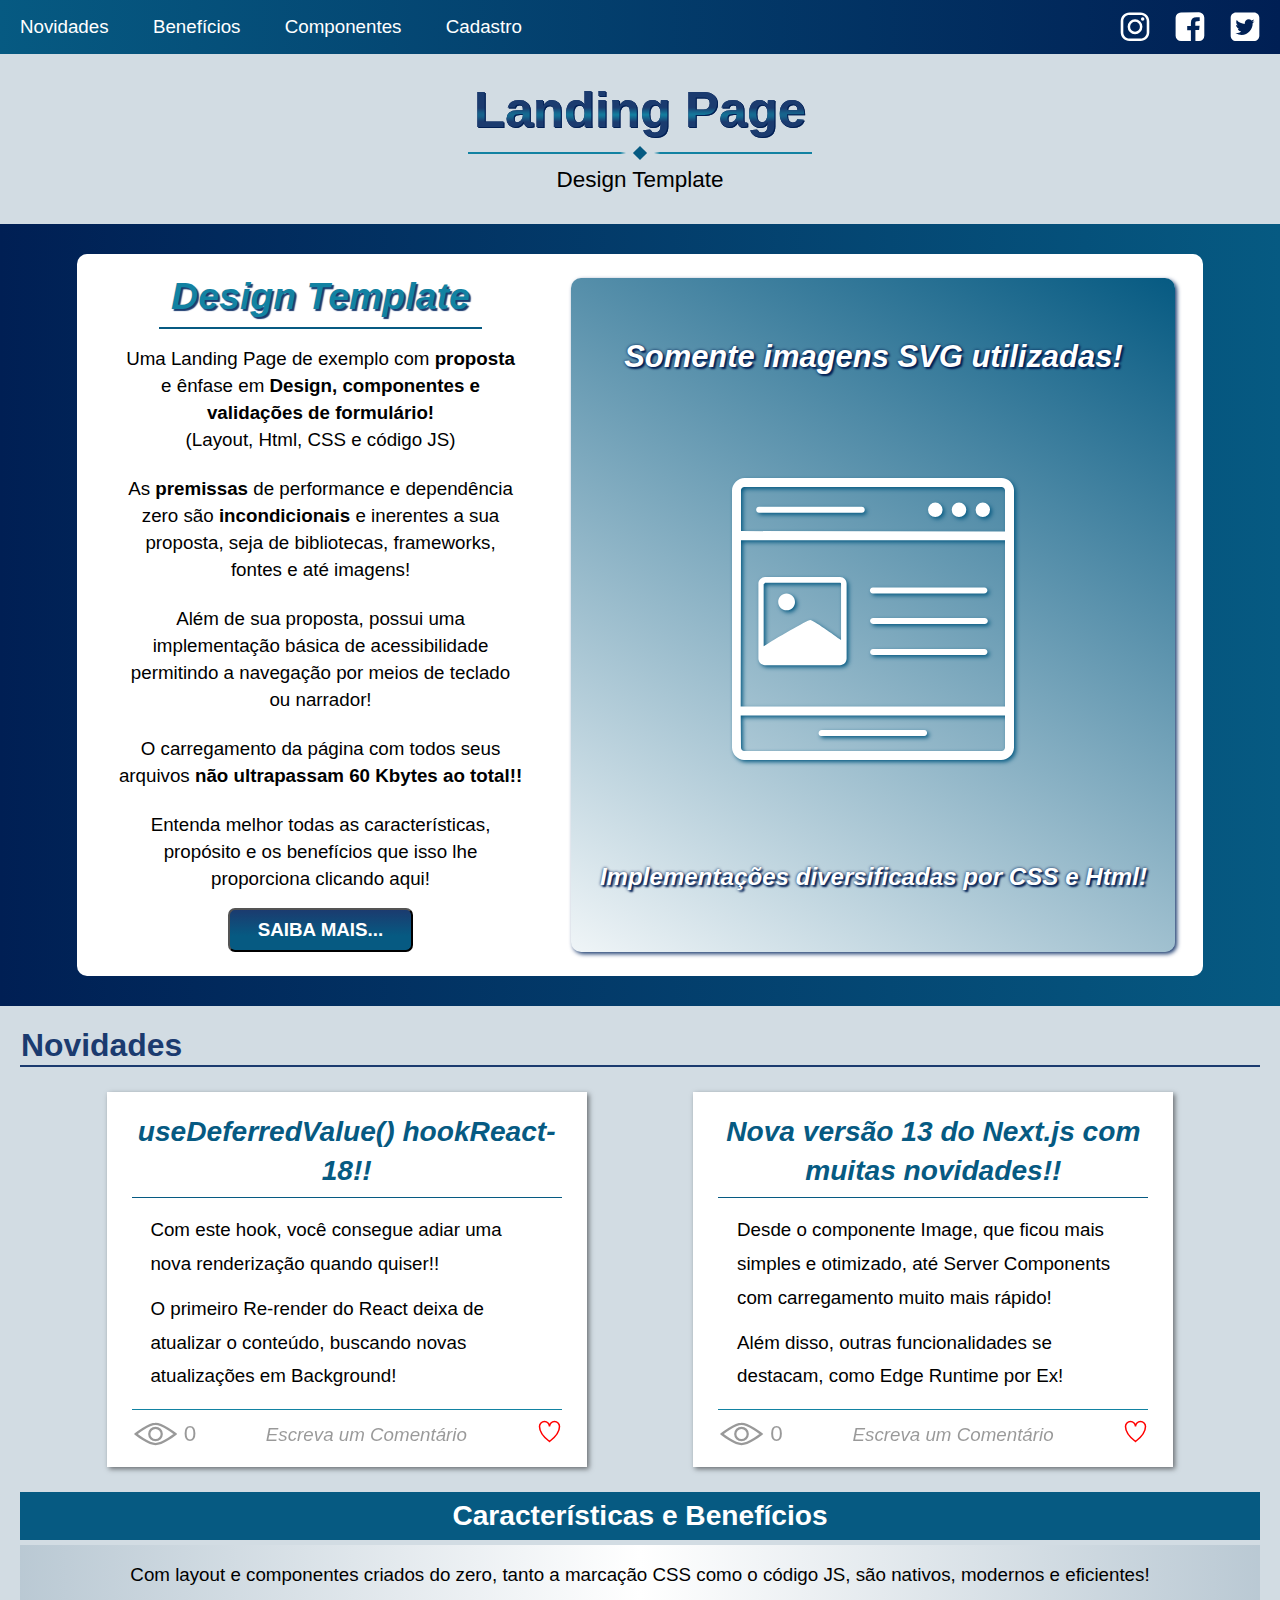
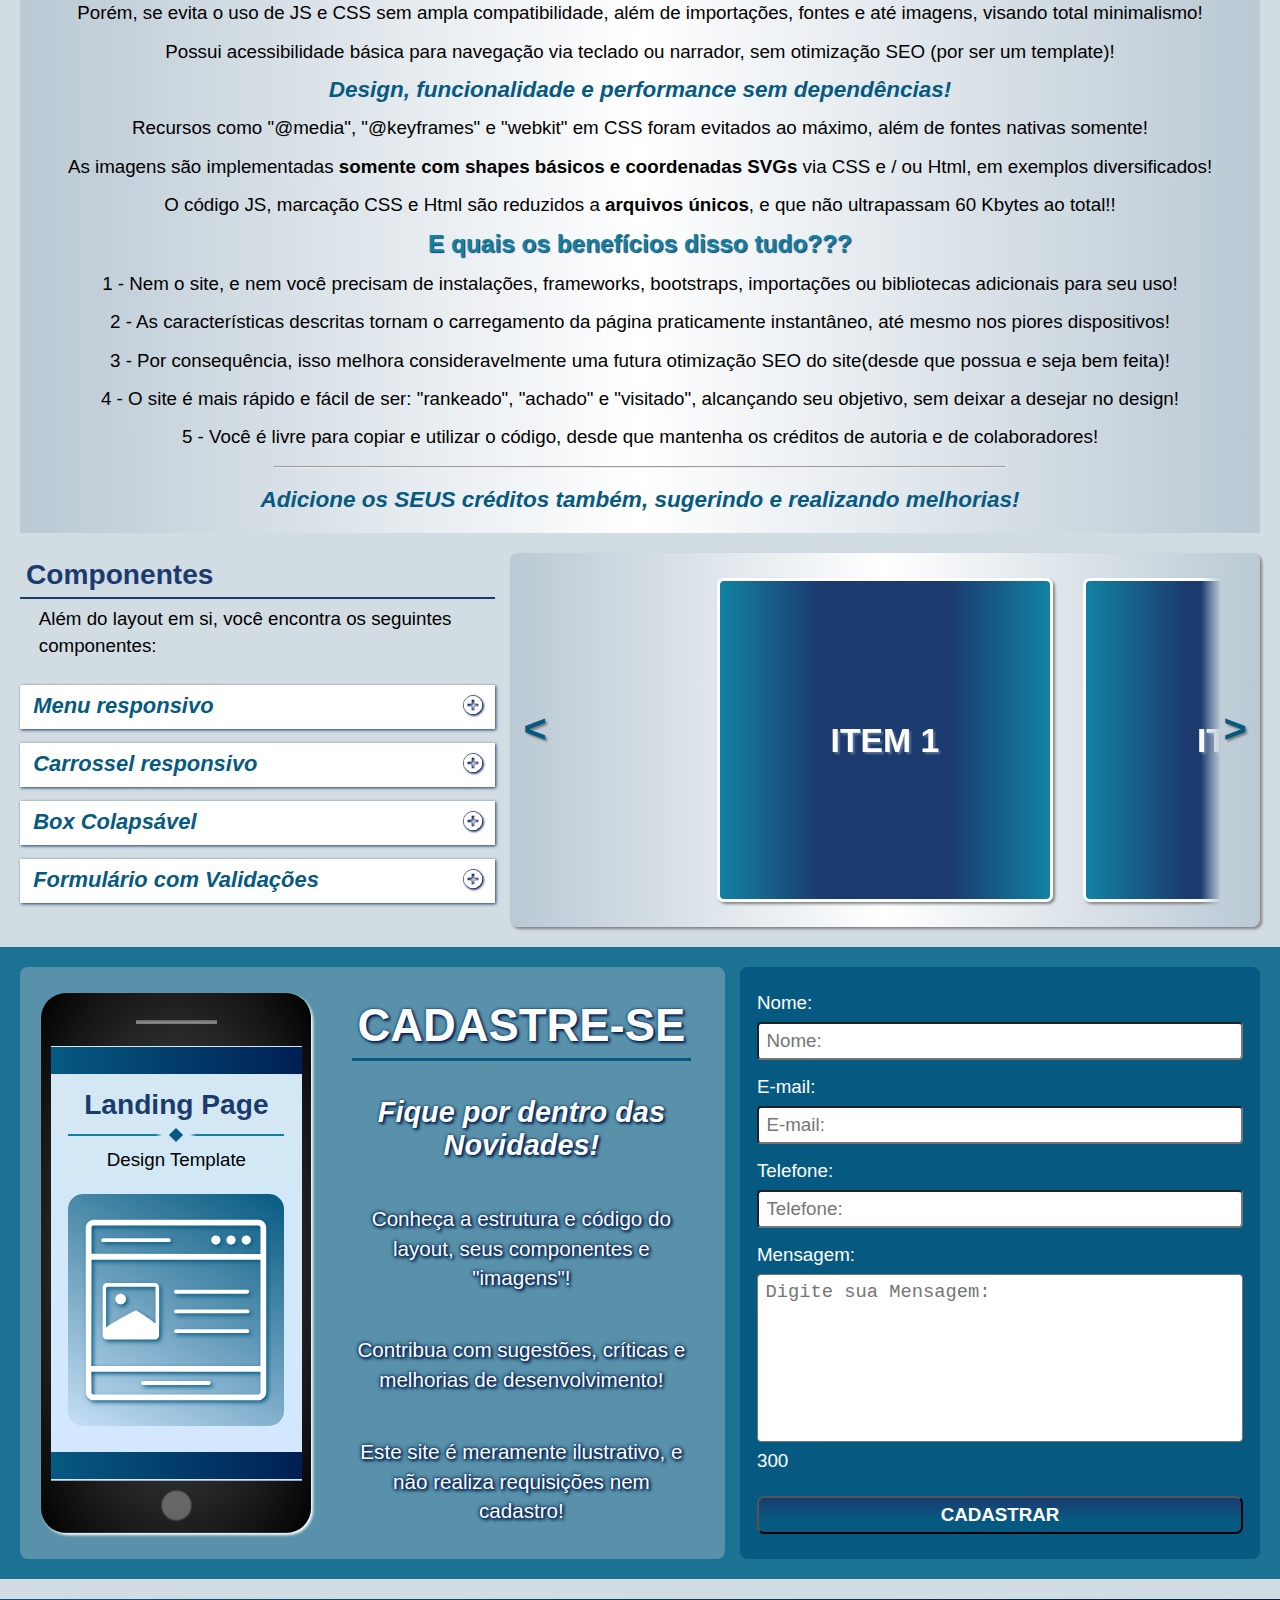
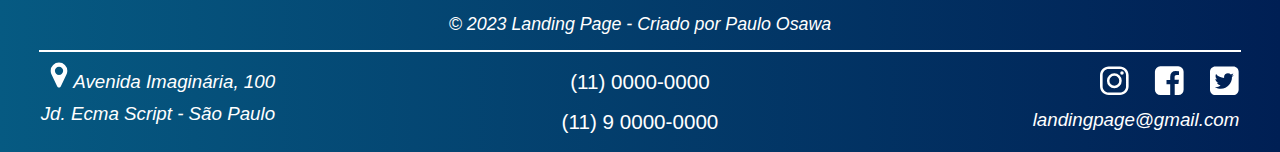
<file: index.html>
<!DOCTYPE html>
<html lang="pt-br">
<head>
  <meta charset="UTF-8">
  <meta http-equiv="X-UA-Compatible" content="IE=edge">
  <meta name="viewport" content="width=device-width, initial-scale=1.0">
  <title>Landing Page Template</title>
  <meta name="description" content="Template de uma Landing Page com validação de formulário!">
  <link rel="shortcut icon" href="./imgs/favicon.ico">
  <link rel="stylesheet" href="./css/tpldesignb.css">
  <meta name="robots" content="noindex, nofollow">
  <meta property="og:type" content="website">
  <meta property="og:title" content="Landing Page Template">
  <meta property="og:description" content="Template de uma Landing Page com validação de formulário!">
  <meta property="og:site_name" content="Landing Page Template">
  <meta property="og:locale" content="pt-br">
  <meta name="author" content="Paulo Osawa">
  <meta name="twitter:text:title" content="Landing Page">
</head>
<body>
  <header>
    <div class="dvheader">
      <nav class="navdesk" role="menubar" aria-label="links internos da página">
        <ul>
          <li><a href="#novidades" aria-label="link para seção da página novidades">Novidades</a></li>
          <li><a href="#beneficios" aria-label="link para seção da página benefícios">Benefícios</a></li>
          <li><a href="#componentes" aria-label="link para seção da página componentes">Componentes</a></li>
          <li><a href="#cadastro" aria-label="link para o formulário de cadastro da página">Cadastro</a></li>
        </ul>
      </nav>

      <div class="dvmidias">
        <nav class="socialinks" role="menubar" aria-label="links para mídias sociais">
          <ul>
            <li><a href="https://instagram.com" title="Instagram" target="_blank" rel="noopener"><div class="svinsta"> </div></a></li>
            <li><a href="https://facebook.com" title="Facebook" target="_blank" rel="noopener"> <div class="svface"> </div> </a></li>
            <li><a href="https://twitter.com" title="Twitter" target="_blank" rel="noopener"> <div class="svtwit"></div> </a></li>
          </ul>
        </nav>
      </div>
    </div>
  </header>
  <nav id="btmenu"><li> </li></nav>
  <nav id="menu">
    <ul>
      <li class="close">x</li>
      <li><a href="header">Início</a></li>
      <li><a href="#novidades">Novidades</a></li>
      <li><a href="#beneficios">Benefícios</a></li>
      <li><a href="#componentes">Componentes</a></li>
      <li><a href="#cadastro">Cadastro</a></li>
    </ul>
  </nav>
  <main>
    <div class="dvtitle">
      <h1>Landing Page</h1>
      <div class="dline"> </div>
      <p>Design Template</p>
    </div>

    <div class="dvmain">
      <div class="dvframe">
        <div class="framea" role="region" aria-label="resumo de conteúdo">
          <h2>Design Template</h2>
          <p>Uma Landing Page de exemplo com <b>proposta</b> e ênfase em <b>Design, componentes e validações de formulário!</b><br /> (Layout, Html, CSS e código JS)</p>
          <p>As <b>premissas</b> de performance e dependência zero são <b>incondicionais</b> e inerentes a sua proposta, seja de bibliotecas, frameworks, fontes e até imagens!</p>
          <p>Além de sua proposta, possui uma implementação básica de acessibilidade permitindo a navegação por meios de teclado ou narrador!</p>
          <p>O carregamento da página com todos seus arquivos <b>não ultrapassam 60 Kbytes ao total!!</b></p>
          <p>Entenda melhor todas as características, propósito e os benefícios que isso lhe proporciona clicando aqui!</p>
          <button class="btncor" name="btgobenefs" aria-label="saiba mais na seção benefícios">SAIBA MAIS...</button>
        </div>

        <div class="frameb">
          <h2>Somente imagens SVG utilizadas!</h2>
          <div class="dvsvgtpl">
            <svg class="svgtpl" viewBox="0 0 100 100" role="img" aria-label="logomarca do site">
              <path class="pthfrm" d="M 7.15,3 C 5,3 3,5 3,7.1 V 92.8 C 3,95 5,97 7,97 h 85.7 C 95,97 97,95 97,92.8 V 7 C 97,4.87 95,3 92.85,3 Z M 6,20.7 V 7 C 6,6.5 6.5,6 7.1,6 h 85.7 C 93.5,6 94,6.5 94,7.15 V 20.83 Z M 5.9,82.14 H 94 V 92.85 C 94,93.5 93.5,94 92.85,94 H 7.1 C 6.5,94 6,93.5 6,92.8 Z M 5.9,79.16 6,23.77 h 88 v 55.4 z"/>
              <path d="m 50,41.5 h 37 c 1.5,0 1.5,-2 0.1,-2 H 50 c -1.4,0 -1.34,2 0,2 z m 0.1,8.2 c -1.5,0 -1.4,2 0.1,2 h 37 c 1.5,0 1.4,-2 0,-2 z M 50,60 c -1.2,0 -1.4,2 0.1,2 h 37 c 1.4,0 1.4,-2 0,-2 z m 17,29 c -11.4,0 -23,0 -34.2,0 -1.3,0.1 -1.2,-2 0.1,-2 11,0 23,0 34.2,0 1.25,0 1.25,2 0,2 z M 89,13.6 a 2.4,2.4 0 0 1 -2.4,2.4 2.4,2.4 0 0 1 -2.4,-2.4 2.4,2.4 0 0 1 2.4,-2.4 2.43,2.4 0 0 1 2.43,2.4 z m -7.9,0 a 2.43,2.4 0 0 1 -2.43,2.4 2.43,2.4 0 0 1 -2.43,-2.4 2.43,2.4 0 0 1 2.43,-2.4 2.43,2.4 0 0 1 2.43,2.4 z m -7.9,0 a 2.43,2.4 0 0 1 -2.43,2.4 2.43,2.4 0 0 1 -2.43,-2.4 2.43,2.4 0 0 1 2.43,-2.4 2.43,2.4 0 0 1 2.43,2.4 z M 12,12.6 H 46.3 c 0.5,0 0.94,0.4 0.94,0.94 v 0.1 c 0,0.5 -0.4,0.94 -0.94,0.94 H 12 c -0.5,0 -0.94,-0.4 -0.94,-0.94 v -0.1 c 0,-0.5 0.4,-0.94 0.94,-0.94 z M 14,36 c -1.1,0 -2.2,1 -2.2,2.2 v 25 c 0,1.2 1,2.2 2.2,2.2 h 25 c 1.27,0 2.2,-1 2.2,-2.2 v -25 C 41.2,37 40.3,36 39,36 Z m 0,1.9 h 25 c 0.1,0 0.35,0.1 0.35,0.3 V 57 c -2.2,-1.6 -9.6,-6.9 -10.3,-6.7 -0.8,0 -12,6.4 -15.5,8.8 V 38.5 c 0,-0.17 0.24,-0.3 0.34,-0.3 z m 10,6.4 c 0,1.5 -1.2,2.8 -2.8,2.8 -1.5,0 -2.8,-1.2 -2.8,-2.8 0,-1.5 1.2,-2.8 2.8,-2.8 1.5,0 2.8,1.2 2.8,2.8 z"/>
            </svg>
          </div>
          <h3>Implementações diversificadas por CSS e Html!</h3>
        </div>

      </div>
    </div>

    <section id="novidades" role="region" aria-label="seção novidades">
      <h2>Novidades</h2>
      <div class="dvnews">

        <article class="news" role="article">
          <h2>useDeferredValue() hookReact-18!!</h2>
          <div class="dtxt">
            <p>Com este hook, você consegue adiar uma nova renderização quando quiser!!</p>
            <p>O primeiro Re-render do React deixa de atualizar o conteúdo, buscando novas atualizações em Background!</p>
          </div>
          <div class="newslikes">
            <div></div>
            <div class="eye"><div></div><p>0</p></div>
            <p>Escreva um Comentário</p>
            <div class="dsvg">
              <button class="btheart" tabindex="0">
                <svg class="svheart" role="img" aria-label="curtir comentário" viewBox="0 0 100 100">
                  <path d="M 10,30 A 20,20 0,0,1 50,30 A 20,20 0,0,1 90,30 Q 90,60 50,90 Q 10,60 10,30 z"/>
                </svg>
              </button>
            </div>
          </div>
        </article>

        <article class="news" role="article">
          <h2>Nova versão 13 do Next.js com muitas novidades!!</h2>
          <div class="dtxt">
            <p>Desde o componente Image, que ficou mais simples e otimizado, até Server Components com carregamento muito mais rápido!</p>
            <p>Além disso, outras funcionalidades se destacam, como Edge Runtime por Ex!</p>
          </div>
          <div class="newslikes">
            <div class="eye"><div></div><p>0</p></div>
            <p>Escreva um Comentário</p>
            <div class="dsvg">
              <button class="btheart" tabindex="0">
                <svg class="svheart" role="img" aria-label="curtir comentário" viewBox="0 0 100 100">
                  <path d="M 10,30 A 20,20 0,0,1 50,30 A 20,20 0,0,1 90,30 Q 90,60 50,90 Q 10,60 10,30 z"/>
                </svg>
              </button>
            </div>
          </div>
        </article>

      </div>
    </section>

    <section id="beneficios" role="region" aria-label="seção beneficios">
      <h2>Características e Benefícios</h2>
      <div class="dvtxt">
        <p>Com layout e componentes criados do zero, tanto a marcação CSS como o código JS, são nativos, modernos e eficientes!</p>
        <p>Porém, se evita o uso de JS e CSS sem ampla compatibilidade, além de importações, fontes e até imagens, visando total minimalismo!</p>
        <p>Possui acessibilidade básica para navegação via teclado ou narrador, sem otimização SEO (por ser um template)!</p>
        <h4>Design, funcionalidade e performance sem dependências!</h4>
        <p>Recursos como "@media", "@keyframes" e "webkit" em CSS foram evitados ao máximo, além de fontes nativas somente!</p>
        <p>As imagens são implementadas <b>somente com shapes básicos e coordenadas SVGs</b> via CSS e / ou Html, em exemplos diversificados!</p>
        <p>O código JS, marcação CSS e Html são reduzidos a <b>arquivos únicos</b>, e que não ultrapassam 60 Kbytes ao total!!</p>
        <h3>E quais os benefícios disso tudo???</h3>
        <p>1 - Nem o site, e nem você precisam de instalações, frameworks, bootstraps, importações ou bibliotecas adicionais para seu uso!</p>
        <p>2 - As características descritas tornam o carregamento da página praticamente instantâneo, até mesmo nos piores dispositivos!</p>
        <p>3 - Por consequência, isso melhora consideravelmente uma futura otimização SEO do site(desde que possua e seja bem feita)!</p>
        <p>4 - O site é mais rápido e fácil de ser: "rankeado", "achado" e "visitado", alcançando seu objetivo, sem deixar a desejar no design!</p>
        <p>5 - Você é livre para copiar e utilizar o código, desde que mantenha os créditos de autoria e de colaboradores!</p>
        <hr />
        <p>Adicione os SEUS créditos também, sugerindo e realizando melhorias!</p>
      </div>
    </section>

    <section id="componentes" role="region" aria-label="seção componentes">
      <div class="dvcomps">
        <h2>Componentes</h2>
        <p>Além do layout em si, você encontra os seguintes componentes:</p>

        <div class="dvcpcolapse" role="list" aria-label="lista de componentes">

          <div class="boxsectn" role="article" aria-label="Menu responsivo" tabindex="0">
            <div class="more" aria-label="iconMore"></div>
              <h3>Menu responsivo</h3>
              <p>
                No Topo da página para dispositivos Desktops!<br/>
                Ou Fixo no Topo da Tela para dispositivos móveis!
              </p>
          </div>

          <div class="boxsectn" role="article" aria-label="Carrossel responsivo" tabindex="0">
            <div class="more" aria-label="iconMore"></div>
            <h3>Carrossel responsivo</h3>
            <p>
              Funcional e independente de seus componentes!<br />
              De fácil integração a Frameworks como React!
            </p>
          </div>

          <div class="boxsectn" role="article" aria-label="Box Colapsável" tabindex="0">
            <div class="more" aria-label="iconMore"> </div>
            <h3>Box Colapsável</h3>
            <p>
              Este exato componente, agradável e útil a todos!<br/>
              Ao design, interessados ou não, e motores de busca!
            </p>
          </div>

          <div class="boxsectn" role="article" aria-label="Formulário com Validações" tabindex="0">
            <div class="more" aria-label="iconMore"></div>
            <h3>Formulário com Validações</h3>
            <p>
              Validações Html e JS para os inputs mais utilizados!<br/>
              Em adicional, a validação de textarea por JS!<br/>
              Este site é um template, sem execução ou envio de dados!
            </p>
          </div>

        </div>
      </div>

      <div class="carrossel">
        <!-- ============================================= CARROSSEL =============== -->
        <div class='btns' role="navigation" aria-label="carrossel slider">
          <div class='dvcarsel'>
            <div class='cont active' role="article" aria-label="item 1 do carrossel" tabindex="0">
              <div class='itemcarsel'>ITEM 1</div>
            </div>
            <div class='cont' role="article" aria-label="item 2 do carrossel" tabindex="0">
              <div class='itemcarsel'>ITEM 2</div>
            </div>
            <div class='cont' role="article" aria-label="item 3 do carrossel" tabindex="0">
              <div class='itemcarsel'>ITEM 3</div>
            </div>
            <div class='cont' role="article" aria-label="item 4 do carrossel" tabindex="0">
              <div class='itemcarsel'>ITEM 4</div>
            </div>
          </div>
          <a class='btnl' aria-label="botão para item anterior do carrossel" tabindex="0">&#60;</a>
          <a class='btnr' aria-label="botão para próximo item do carrossel" tabindex="0">&#62;</a>
        </div>
      </div>
    </section>

    <div id="cadastro" role="region" aria-label="seção sobre cadastro">

      <div class="dvcad">
        <div class="cadimg" role="img" aria-label="Desenho vetorial de um celular">
          <h2 role="presentation">Landing Page</h2>
          <div class="dline"> </div>
          <p role="presentation">Design Template</p>
         <div class="dvlogo">
          <svg class="svgtpl" viewBox="0 0 100 100" role="img" aria-label="logo svg">
            <path class="pthfrm" d="M 7.15,3 C 5,3 3,5 3,7.1 V 92.8 C 3,95 5,97 7,97 h 85.7 C 95,97 97,95 97,92.8 V 7 C 97,4.87 95,3 92.85,3 Z M 6,20.7 V 7 C 6,6.5 6.5,6 7.1,6 h 85.7 C 93.5,6 94,6.5 94,7.15 V 20.83 Z M 5.9,82.14 H 94 V 92.85 C 94,93.5 93.5,94 92.85,94 H 7.1 C 6.5,94 6,93.5 6,92.8 Z M 5.9,79.16 6,23.77 h 88 v 55.4 z"/>
            <path d="m 50,41.5 h 37 c 1.5,0 1.5,-2 0.1,-2 H 50 c -1.4,0 -1.34,2 0,2 z m 0.1,8.2 c -1.5,0 -1.4,2 0.1,2 h 37 c 1.5,0 1.4,-2 0,-2 z M 50,60 c -1.2,0 -1.4,2 0.1,2 h 37 c 1.4,0 1.4,-2 0,-2 z m 17,29 c -11.4,0 -23,0 -34.2,0 -1.3,0.1 -1.2,-2 0.1,-2 11,0 23,0 34.2,0 1.25,0 1.25,2 0,2 z M 89,13.6 a 2.4,2.4 0 0 1 -2.4,2.4 2.4,2.4 0 0 1 -2.4,-2.4 2.4,2.4 0 0 1 2.4,-2.4 2.43,2.4 0 0 1 2.43,2.4 z m -7.9,0 a 2.43,2.4 0 0 1 -2.43,2.4 2.43,2.4 0 0 1 -2.43,-2.4 2.43,2.4 0 0 1 2.43,-2.4 2.43,2.4 0 0 1 2.43,2.4 z m -7.9,0 a 2.43,2.4 0 0 1 -2.43,2.4 2.43,2.4 0 0 1 -2.43,-2.4 2.43,2.4 0 0 1 2.43,-2.4 2.43,2.4 0 0 1 2.43,2.4 z M 12,12.6 H 46.3 c 0.5,0 0.94,0.4 0.94,0.94 v 0.1 c 0,0.5 -0.4,0.94 -0.94,0.94 H 12 c -0.5,0 -0.94,-0.4 -0.94,-0.94 v -0.1 c 0,-0.5 0.4,-0.94 0.94,-0.94 z M 14,36 c -1.1,0 -2.2,1 -2.2,2.2 v 25 c 0,1.2 1,2.2 2.2,2.2 h 25 c 1.27,0 2.2,-1 2.2,-2.2 v -25 C 41.2,37 40.3,36 39,36 Z m 0,1.9 h 25 c 0.1,0 0.35,0.1 0.35,0.3 V 57 c -2.2,-1.6 -9.6,-6.9 -10.3,-6.7 -0.8,0 -12,6.4 -15.5,8.8 V 38.5 c 0,-0.17 0.24,-0.3 0.34,-0.3 z m 10,6.4 c 0,1.5 -1.2,2.8 -2.8,2.8 -1.5,0 -2.8,-1.2 -2.8,-2.8 0,-1.5 1.2,-2.8 2.8,-2.8 1.5,0 2.8,1.2 2.8,2.8 z"/>
          </svg>
         </div>
        </div>

        <div class="cadtxt">
          <h2>CADASTRE-SE</h2>
          <h3>Fique por dentro das Novidades!</h3>
          <p>Conheça a estrutura e código do layout, seus componentes e "imagens"!</p>
          <p>Contribua com sugestões, críticas e melhorias de desenvolvimento!</p>
          <p>Este site é meramente ilustrativo, e não realiza requisições nem cadastro!</p>
        </div>
      </div>

      <form class="forms" name="frmcadastro" role="form" aria-label="formulário de cadastro">
        <h2 class="msgfrm" role="presentation"></h2>

        <label for="ipt_name">Nome:</label>
        <input type="text" id="ipt_name" placeholder="Nome:" maxlength="40" pattern="[a-zA-ZãáéêíóõúÁÃÉÊÍÓÕÚçÇ]{4,12}([ ][a-zA-ZãáéêíóõúÁÃÉÊÍÓÕÚçÇ]{4,12}){1,3}[ ]?" required />

        <label for="inpt_mail">E-mail:</label>
        <input type="email" id="inpt_mail" placeholder="E-mail:" maxlength="50" pattern="^[a-z]{2,15}([_\-\.]?[a-z0-9]{1,10}){0,3}[@][a-z]{3,20}([\.][a-z]{2,3}){1,2}$" required />

        <label for="inpt_tel">Telefone:</label>
        <input type="text" id="inpt_tel" placeholder="Telefone:" maxlength="16" pattern="([1-9]{2}|[(][1-9]{2}[)])[ ]?[9]?[ ]?([1-9][0-9]{3}[ \-]?[0-9]{4})$" required />

        <label for="txtamsg">Mensagem:</label>
        <textarea id="txtamsg" placeholder="Digite sua Mensagem:" rows="7" maxlength="300"></textarea>
        <span> <span class="txtcount">300</span><span class="msgerr"></span> </span>

        <input type="submit" role="button" class="btncor" value="CADASTRAR" />
      </form>

    </div>
  </main>

  <footer>
    <p class="pright">&copy;<span role="doc-credits" aria-label="criador do site"> 2023 Landing Page - Criado por Paulo Osawa</span></p>
    <div class="dvfooter">

      <div class="dvlinks">
        <div class="dvmidias" role="menubar" aria-label="links para mídias sociais">
          <nav class="socialinks">
            <ul>
              <li><a href="https://instagram.com" title="Instagram" target="_blank" rel="noopener"><div class="svinsta"> </div></a></li>
              <li><a href="https://facebook.com" title="Facebook" target="_blank" rel="noopener"> <div class="svface"> </div> </a></li>
              <li><a href="https://twitter.com" title="Twitter" target="_blank" rel="noopener"> <div class="svtwit"></div> </a></li>
            </ul>
          </nav>
        </div>
        <p>landingpage@gmail.com</p>
      </div>

      <div class="dvphones" role="region" aria-label="telefones">
        <p>(11)  <a href="tel:00000000" title="Telefone Comercial" aria-label="para Telefone Comercial">  0000-0000</a></p>
        <p>(11) <a href="https://api.whatsapp.com/send?phone=5511900000000" title="Whatsapp" aria-label="para Whatsapp" target="_blank" rel="noopener">9 0000-0000</a></p>
      </div>

      <div class="dvadress" role="region" aria-label="endereço">
        <address><div class="iend" role="presentation"></div><a role="presentation"> Avenida Imaginária, 100 <br /> Jd. Ecma Script - São Paulo</a></address>
      </div>

    </div>
  </footer>
  <script>
    window.onload = () => {
      const scr = document.createElement("script");
      scr.src = "./js/tpldesign.js";
      document.body.appendChild(scr);
    };
  </script>
</body>
</html>
</file>
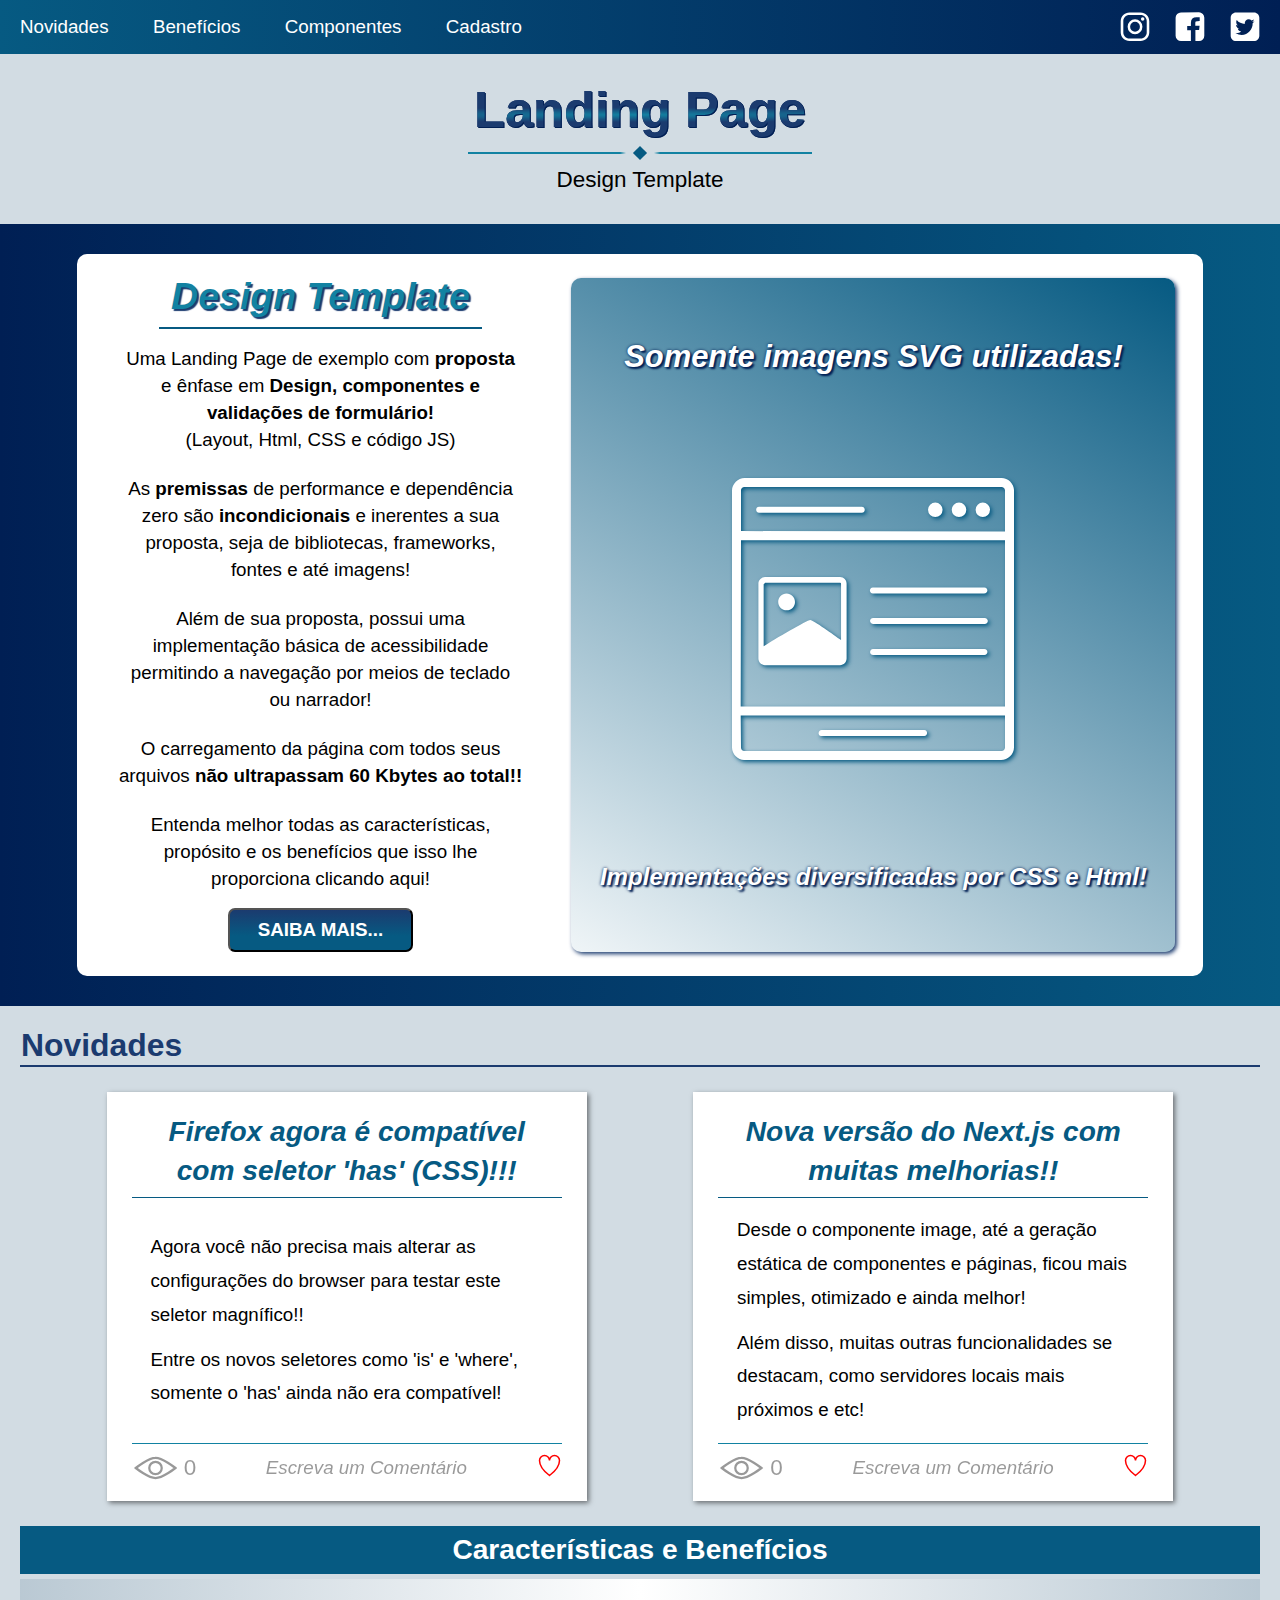
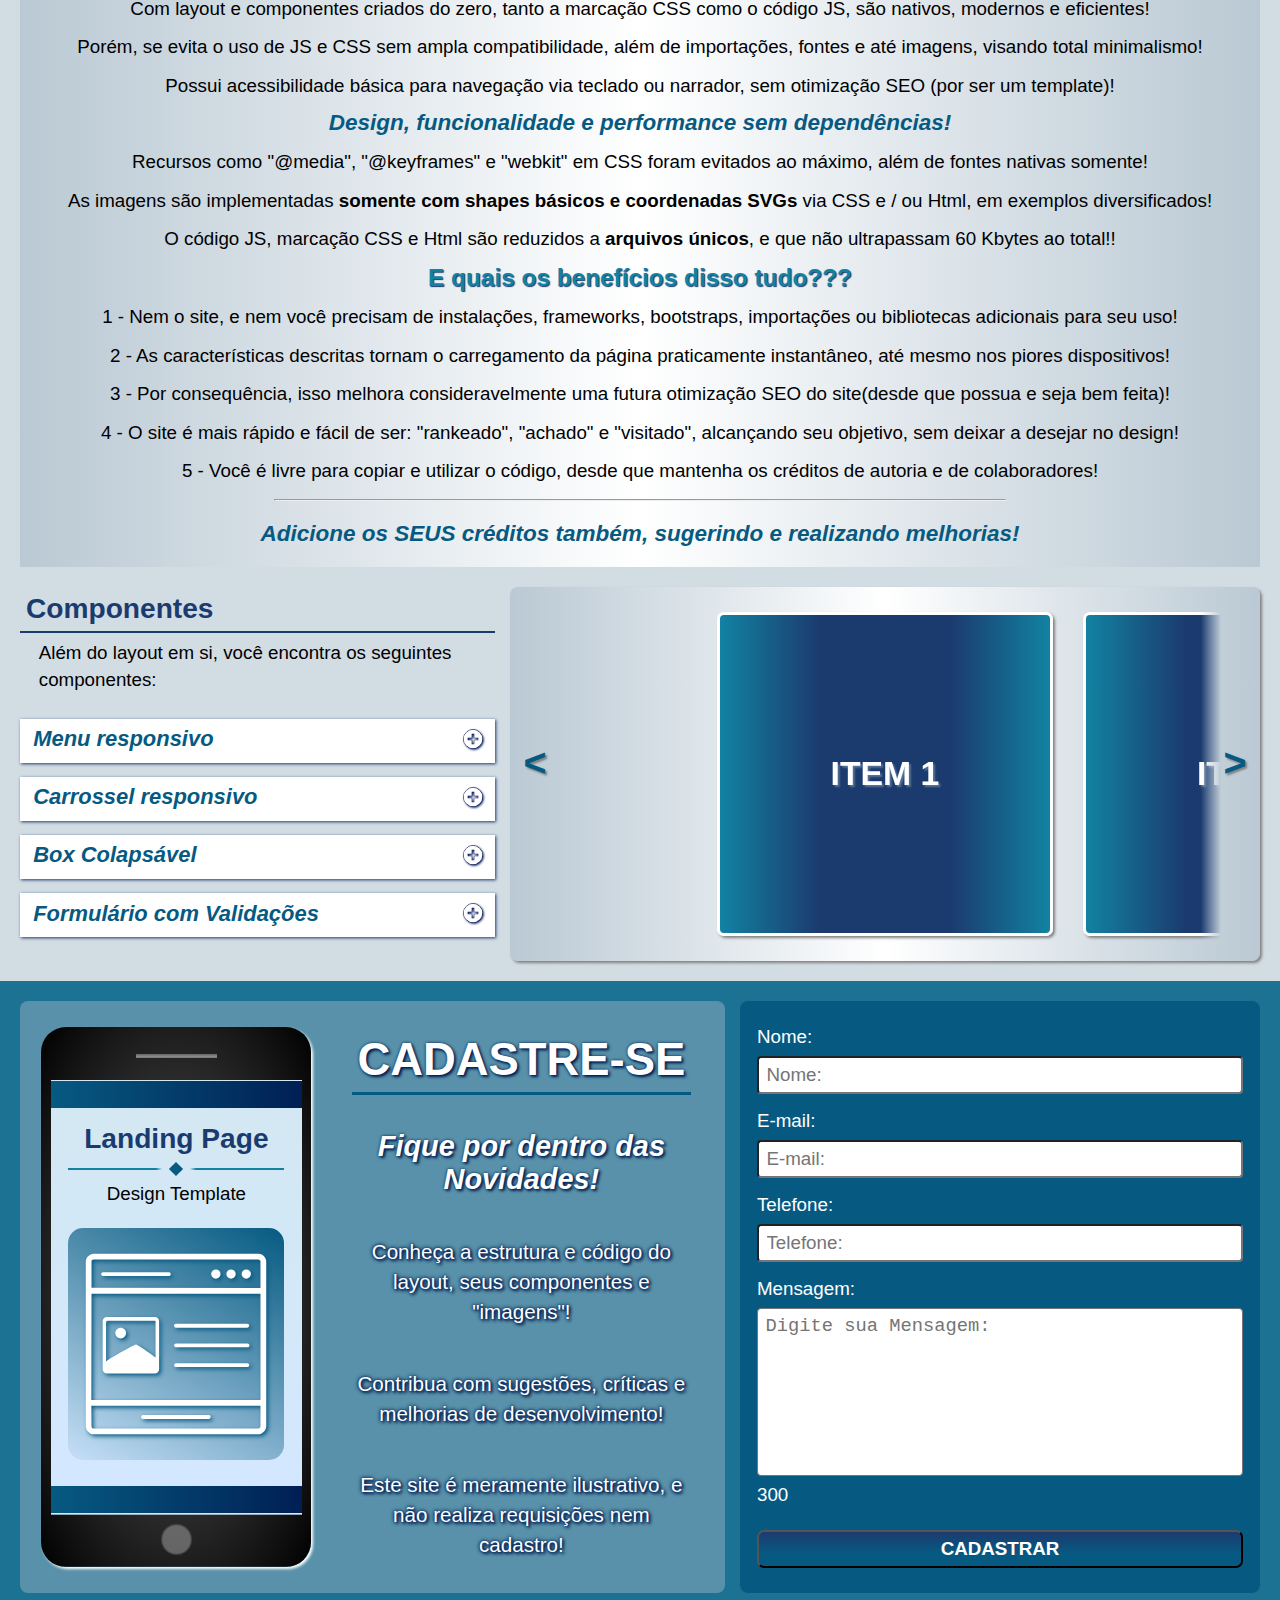
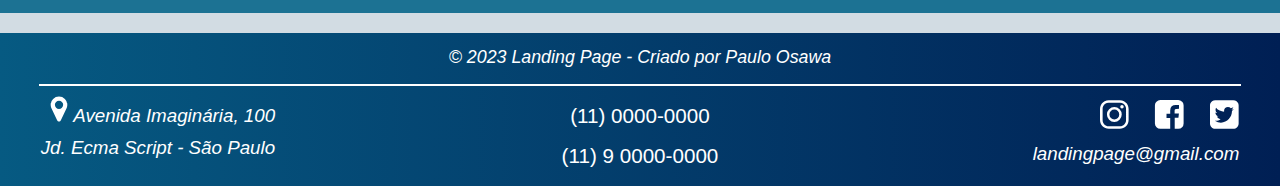
<file: tpldesign.html>
<!DOCTYPE html>
<html lang="pt-br">
<head>
  <meta charset="UTF-8">
  <meta http-equiv="X-UA-Compatible" content="IE=edge">
  <meta name="viewport" content="width=device-width, initial-scale=1.0">
  <title>Landing Page Template</title>
  <meta name="description" content="Template de uma Landing Page com validação de formulário!">
  <link rel="shortcut icon" href="./imgs/favicon.ico">
  <link rel="stylesheet" href="./css/tpldesignb.css">
  <meta name="robots" content="noindex, nofollow">
  <meta property="og:type" content="website">
  <meta property="og:title" content="Landing Page Template">
  <meta property="og:description" content="Template de uma Landing Page com validação de formulário!">
  <meta property="og:site_name" content="Landing Page Template">
  <meta property="og:locale" content="pt-br">
  <meta name="author" content="Paulo Osawa">
  <meta name="twitter:text:title" content="Landing Page">
</head>
<body>
  <header>
    <div class="dvheader">
      <nav class="navdesk" role="menubar" aria-label="links internos da página">
        <ul>
          <li><a href="#novidades" aria-label="link para seção da página novidades">Novidades</a></li>
          <li><a href="#beneficios" aria-label="link para seção da página benefícios">Benefícios</a></li>
          <li><a href="#componentes" aria-label="link para seção da página componentes">Componentes</a></li>
          <li><a href="#cadastro" aria-label="link para o formulário de cadastro da página">Cadastro</a></li>
        </ul>
      </nav>

      <div class="dvmidias">
        <nav class="socialinks" role="menubar" aria-label="links para mídias sociais">
          <ul>
            <li><a href="https://instagram.com" title="Instagram" target="_blank" rel="noopener"><div class="svinsta"> </div></a></li>
            <li><a href="https://facebook.com" title="Facebook" target="_blank" rel="noopener"> <div class="svface"> </div> </a></li>
            <li><a href="https://twitter.com" title="Twitter" target="_blank" rel="noopener"> <div class="svtwit"></div> </a></li>
          </ul>
        </nav>
      </div>
    </div>
  </header>
  <nav id="btmenu"><li> </li></nav>
  <nav id="menu">
    <ul>
      <li class="close">x</li>
      <li><a href="header">Início</a></li>
      <li><a href="#novidades">Novidades</a></li>
      <li><a href="#beneficios">Benefícios</a></li>
      <li><a href="#componentes">Componentes</a></li>
      <li><a href="#cadastro">Cadastro</a></li>
    </ul>
  </nav>
  <main>
    <div class="dvtitle">
      <h1>Landing Page</h1>
      <div class="dline"> </div>
      <p>Design Template</p>
    </div>

    <div class="dvmain">
      <div class="dvframe">
        <div class="framea" role="region" aria-label="resumo de conteúdo">
          <h2>Design Template</h2>
          <p>Uma Landing Page de exemplo com <b>proposta</b> e ênfase em <b>Design, componentes e validações de formulário!</b><br /> (Layout, Html, CSS e código JS)</p>
          <p>As <b>premissas</b> de performance e dependência zero são <b>incondicionais</b> e inerentes a sua proposta, seja de bibliotecas, frameworks, fontes e até imagens!</p>
          <p>Além de sua proposta, possui uma implementação básica de acessibilidade permitindo a navegação por meios de teclado ou narrador!</p>
          <p>O carregamento da página com todos seus arquivos <b>não ultrapassam 60 Kbytes ao total!!</b></p>
          <p>Entenda melhor todas as características, propósito e os benefícios que isso lhe proporciona clicando aqui!</p>
          <button class="btncor" name="btgobenefs" aria-label="saiba mais na seção benefícios">SAIBA MAIS...</button>
        </div>

        <div class="frameb">
          <h2>Somente imagens SVG utilizadas!</h2>
          <div class="dvsvgtpl">
            <svg class="svgtpl" viewBox="0 0 100 100" role="img" aria-label="logomarca do site">
              <path class="pthfrm" d="M 7.15,3 C 5,3 3,5 3,7.1 V 92.8 C 3,95 5,97 7,97 h 85.7 C 95,97 97,95 97,92.8 V 7 C 97,4.87 95,3 92.85,3 Z M 6,20.7 V 7 C 6,6.5 6.5,6 7.1,6 h 85.7 C 93.5,6 94,6.5 94,7.15 V 20.83 Z M 5.9,82.14 H 94 V 92.85 C 94,93.5 93.5,94 92.85,94 H 7.1 C 6.5,94 6,93.5 6,92.8 Z M 5.9,79.16 6,23.77 h 88 v 55.4 z"/>
              <path d="m 50,41.5 h 37 c 1.5,0 1.5,-2 0.1,-2 H 50 c -1.4,0 -1.34,2 0,2 z m 0.1,8.2 c -1.5,0 -1.4,2 0.1,2 h 37 c 1.5,0 1.4,-2 0,-2 z M 50,60 c -1.2,0 -1.4,2 0.1,2 h 37 c 1.4,0 1.4,-2 0,-2 z m 17,29 c -11.4,0 -23,0 -34.2,0 -1.3,0.1 -1.2,-2 0.1,-2 11,0 23,0 34.2,0 1.25,0 1.25,2 0,2 z M 89,13.6 a 2.4,2.4 0 0 1 -2.4,2.4 2.4,2.4 0 0 1 -2.4,-2.4 2.4,2.4 0 0 1 2.4,-2.4 2.43,2.4 0 0 1 2.43,2.4 z m -7.9,0 a 2.43,2.4 0 0 1 -2.43,2.4 2.43,2.4 0 0 1 -2.43,-2.4 2.43,2.4 0 0 1 2.43,-2.4 2.43,2.4 0 0 1 2.43,2.4 z m -7.9,0 a 2.43,2.4 0 0 1 -2.43,2.4 2.43,2.4 0 0 1 -2.43,-2.4 2.43,2.4 0 0 1 2.43,-2.4 2.43,2.4 0 0 1 2.43,2.4 z M 12,12.6 H 46.3 c 0.5,0 0.94,0.4 0.94,0.94 v 0.1 c 0,0.5 -0.4,0.94 -0.94,0.94 H 12 c -0.5,0 -0.94,-0.4 -0.94,-0.94 v -0.1 c 0,-0.5 0.4,-0.94 0.94,-0.94 z M 14,36 c -1.1,0 -2.2,1 -2.2,2.2 v 25 c 0,1.2 1,2.2 2.2,2.2 h 25 c 1.27,0 2.2,-1 2.2,-2.2 v -25 C 41.2,37 40.3,36 39,36 Z m 0,1.9 h 25 c 0.1,0 0.35,0.1 0.35,0.3 V 57 c -2.2,-1.6 -9.6,-6.9 -10.3,-6.7 -0.8,0 -12,6.4 -15.5,8.8 V 38.5 c 0,-0.17 0.24,-0.3 0.34,-0.3 z m 10,6.4 c 0,1.5 -1.2,2.8 -2.8,2.8 -1.5,0 -2.8,-1.2 -2.8,-2.8 0,-1.5 1.2,-2.8 2.8,-2.8 1.5,0 2.8,1.2 2.8,2.8 z"/>
            </svg>
          </div>
          <h3>Implementações diversificadas por CSS e Html!</h3>
        </div>

      </div>
    </div>

    <section id="novidades" role="region" aria-label="seção novidades">
      <h2>Novidades</h2>
      <div class="dvnews">

        <article class="news" role="article">
          <h2>Firefox agora é compatível com seletor 'has' (CSS)!!!</h2>
          <div class="dtxt">
            <p>Agora você não precisa mais alterar as configurações do browser para testar este seletor magnífico!!</p>
            <p>Entre os novos seletores como 'is' e 'where', somente o 'has' ainda não era compatível!</p>
          </div>
          <div class="newslikes">
            <div></div>
            <div class="eye"><div></div><p>0</p></div>
            <p>Escreva um Comentário</p>
            <div class="dsvg">
              <button class="btheart" tabindex="0">
                <svg class="svheart" role="img" aria-label="curtir comentário" viewBox="0 0 100 100">
                  <path d="M 10,30 A 20,20 0,0,1 50,30 A 20,20 0,0,1 90,30 Q 90,60 50,90 Q 10,60 10,30 z"/>
                </svg>
              </button>
            </div>
          </div>
        </article>

        <article class="news" role="article">
          <h2>Nova versão do Next.js com muitas melhorias!!</h2>
          <div class="dtxt">
            <p>Desde o componente image, até a geração estática de componentes e páginas, ficou mais simples, otimizado e ainda melhor!</p>
            <p>Além disso, muitas outras funcionalidades se destacam, como servidores locais mais próximos e etc!</p>
          </div>
          <div class="newslikes">
            <div class="eye"><div></div><p>0</p></div>
            <p>Escreva um Comentário</p>
            <div class="dsvg">
              <button class="btheart" tabindex="0">
                <svg class="svheart" role="img" aria-label="curtir comentário" viewBox="0 0 100 100">
                  <path d="M 10,30 A 20,20 0,0,1 50,30 A 20,20 0,0,1 90,30 Q 90,60 50,90 Q 10,60 10,30 z"/>
                </svg>
              </button>
            </div>
          </div>
        </article>

      </div>
    </section>

    <section id="beneficios" role="region" aria-label="seção beneficios">
      <h2>Características e Benefícios</h2>
      <div class="dvtxt">
        <p>Com layout e componentes criados do zero, tanto a marcação CSS como o código JS, são nativos, modernos e eficientes!</p>
        <p>Porém, se evita o uso de JS e CSS sem ampla compatibilidade, além de importações, fontes e até imagens, visando total minimalismo!</p>
        <p>Possui acessibilidade básica para navegação via teclado ou narrador, sem otimização SEO (por ser um template)!</p>
        <h4>Design, funcionalidade e performance sem dependências!</h4>
        <p>Recursos como "@media", "@keyframes" e "webkit" em CSS foram evitados ao máximo, além de fontes nativas somente!</p>
        <p>As imagens são implementadas <b>somente com shapes básicos e coordenadas SVGs</b> via CSS e / ou Html, em exemplos diversificados!</p>
        <p>O código JS, marcação CSS e Html são reduzidos a <b>arquivos únicos</b>, e que não ultrapassam 60 Kbytes ao total!!</p>
        <h3>E quais os benefícios disso tudo???</h3>
        <p>1 - Nem o site, e nem você precisam de instalações, frameworks, bootstraps, importações ou bibliotecas adicionais para seu uso!</p>
        <p>2 - As características descritas tornam o carregamento da página praticamente instantâneo, até mesmo nos piores dispositivos!</p>
        <p>3 - Por consequência, isso melhora consideravelmente uma futura otimização SEO do site(desde que possua e seja bem feita)!</p>
        <p>4 - O site é mais rápido e fácil de ser: "rankeado", "achado" e "visitado", alcançando seu objetivo, sem deixar a desejar no design!</p>
        <p>5 - Você é livre para copiar e utilizar o código, desde que mantenha os créditos de autoria e de colaboradores!</p>
        <hr />
        <p>Adicione os SEUS créditos também, sugerindo e realizando melhorias!</p>
      </div>
    </section>

    <section id="componentes" role="region" aria-label="seção componentes">
      <div class="dvcomps">
        <h2>Componentes</h2>
        <p>Além do layout em si, você encontra os seguintes componentes:</p>

        <div class="dvcpcolapse" role="list" aria-label="lista de componentes">

          <div class="boxsectn" role="article" aria-label="Menu responsivo" tabindex="0">
            <div class="more" aria-label="iconMore"></div>
              <h3>Menu responsivo</h3>
              <p>
                No Topo da página para dispositivos Desktops!<br/>
                Ou Fixo no Topo da Tela para dispositivos móveis!
              </p>
          </div>

          <div class="boxsectn" role="article" aria-label="Carrossel responsivo" tabindex="0">
            <div class="more" aria-label="iconMore"></div>
            <h3>Carrossel responsivo</h3>
            <p>
              Funcional e independente de seus componentes!<br />
              De fácil integração a Frameworks como React!
            </p>
          </div>

          <div class="boxsectn" role="article" aria-label="Box Colapsável" tabindex="0">
            <div class="more" aria-label="iconMore"> </div>
            <h3>Box Colapsável</h3>
            <p>
              Este exato componente, agradável e útil a todos!<br/>
              Ao design, interessados ou não, e motores de busca!
            </p>
          </div>

          <div class="boxsectn" role="article" aria-label="Formulário com Validações" tabindex="0">
            <div class="more" aria-label="iconMore"></div>
            <h3>Formulário com Validações</h3>
            <p>
              Validações Html e JS para os inputs mais utilizados!<br/>
              Em adicional, a validação de textarea por JS!<br/>
              Este site é um template, sem execução ou envio de dados!
            </p>
          </div>

        </div>
      </div>

      <div class="carrossel">
        <!-- ============================================= CARROSSEL =============== -->
        <div class='btns' role="navigation" aria-label="carrossel slider">
          <div class='dvcarsel'>
            <div class='cont active' role="article" aria-label="item 1 do carrossel" tabindex="0">
              <div class='itemcarsel'>ITEM 1</div>
            </div>
            <div class='cont' role="article" aria-label="item 2 do carrossel" tabindex="0">
              <div class='itemcarsel'>ITEM 2</div>
            </div>
            <div class='cont' role="article" aria-label="item 3 do carrossel" tabindex="0">
              <div class='itemcarsel'>ITEM 3</div>
            </div>
            <div class='cont' role="article" aria-label="item 4 do carrossel" tabindex="0">
              <div class='itemcarsel'>ITEM 4</div>
            </div>
          </div>
          <a class='btnl' aria-label="botão para item anterior do carrossel" tabindex="0">&#60;</a>
          <a class='btnr' aria-label="botão para próximo item do carrossel" tabindex="0">&#62;</a>
        </div>
      </div>
    </section>

    <div id="cadastro" role="region" aria-label="seção sobre cadastro">

      <div class="dvcad">
        <div class="cadimg" role="img" aria-label="Desenho vetorial de um celular">
          <h2 role="presentation">Landing Page</h2>
          <div class="dline"> </div>
          <p role="presentation">Design Template</p>
         <div class="dvlogo">
          <svg class="svgtpl" viewBox="0 0 100 100" role="img" aria-label="logo svg">
            <path class="pthfrm" d="M 7.15,3 C 5,3 3,5 3,7.1 V 92.8 C 3,95 5,97 7,97 h 85.7 C 95,97 97,95 97,92.8 V 7 C 97,4.87 95,3 92.85,3 Z M 6,20.7 V 7 C 6,6.5 6.5,6 7.1,6 h 85.7 C 93.5,6 94,6.5 94,7.15 V 20.83 Z M 5.9,82.14 H 94 V 92.85 C 94,93.5 93.5,94 92.85,94 H 7.1 C 6.5,94 6,93.5 6,92.8 Z M 5.9,79.16 6,23.77 h 88 v 55.4 z"/>
            <path d="m 50,41.5 h 37 c 1.5,0 1.5,-2 0.1,-2 H 50 c -1.4,0 -1.34,2 0,2 z m 0.1,8.2 c -1.5,0 -1.4,2 0.1,2 h 37 c 1.5,0 1.4,-2 0,-2 z M 50,60 c -1.2,0 -1.4,2 0.1,2 h 37 c 1.4,0 1.4,-2 0,-2 z m 17,29 c -11.4,0 -23,0 -34.2,0 -1.3,0.1 -1.2,-2 0.1,-2 11,0 23,0 34.2,0 1.25,0 1.25,2 0,2 z M 89,13.6 a 2.4,2.4 0 0 1 -2.4,2.4 2.4,2.4 0 0 1 -2.4,-2.4 2.4,2.4 0 0 1 2.4,-2.4 2.43,2.4 0 0 1 2.43,2.4 z m -7.9,0 a 2.43,2.4 0 0 1 -2.43,2.4 2.43,2.4 0 0 1 -2.43,-2.4 2.43,2.4 0 0 1 2.43,-2.4 2.43,2.4 0 0 1 2.43,2.4 z m -7.9,0 a 2.43,2.4 0 0 1 -2.43,2.4 2.43,2.4 0 0 1 -2.43,-2.4 2.43,2.4 0 0 1 2.43,-2.4 2.43,2.4 0 0 1 2.43,2.4 z M 12,12.6 H 46.3 c 0.5,0 0.94,0.4 0.94,0.94 v 0.1 c 0,0.5 -0.4,0.94 -0.94,0.94 H 12 c -0.5,0 -0.94,-0.4 -0.94,-0.94 v -0.1 c 0,-0.5 0.4,-0.94 0.94,-0.94 z M 14,36 c -1.1,0 -2.2,1 -2.2,2.2 v 25 c 0,1.2 1,2.2 2.2,2.2 h 25 c 1.27,0 2.2,-1 2.2,-2.2 v -25 C 41.2,37 40.3,36 39,36 Z m 0,1.9 h 25 c 0.1,0 0.35,0.1 0.35,0.3 V 57 c -2.2,-1.6 -9.6,-6.9 -10.3,-6.7 -0.8,0 -12,6.4 -15.5,8.8 V 38.5 c 0,-0.17 0.24,-0.3 0.34,-0.3 z m 10,6.4 c 0,1.5 -1.2,2.8 -2.8,2.8 -1.5,0 -2.8,-1.2 -2.8,-2.8 0,-1.5 1.2,-2.8 2.8,-2.8 1.5,0 2.8,1.2 2.8,2.8 z"/>
          </svg>
         </div>
        </div>

        <div class="cadtxt">
          <h2>CADASTRE-SE</h2>
          <h3>Fique por dentro das Novidades!</h3>
          <p>Conheça a estrutura e código do layout, seus componentes e "imagens"!</p>
          <p>Contribua com sugestões, críticas e melhorias de desenvolvimento!</p>
          <p>Este site é meramente ilustrativo, e não realiza requisições nem cadastro!</p>
        </div>
      </div>

      <form class="forms" name="frmcadastro" role="form" aria-label="formulário de cadastro">
        <h2 class="msgfrm" role="presentation"></h2>

        <label for="ipt_name">Nome:</label>
        <input type="text" id="ipt_name" placeholder="Nome:" maxlength="40" pattern="[a-zA-ZãáéêíóõúÁÃÉÊÍÓÕÚçÇ]{4,12}([ ][a-zA-ZãáéêíóõúÁÃÉÊÍÓÕÚçÇ]{4,12}){1,3}[ ]?" required />

        <label for="inpt_mail">E-mail:</label>
        <input type="email" id="inpt_mail" placeholder="E-mail:" maxlength="50" pattern="^[a-z]{2,15}([_\-\.]?[a-z0-9]{1,10}){0,3}[@][a-z]{3,20}([\.][a-z]{2,3}){1,2}$" required />

        <label for="inpt_tel">Telefone:</label>
        <input type="text" id="inpt_tel" placeholder="Telefone:" maxlength="16" pattern="([1-9]{2}|[(][1-9]{2}[)])[ ]?[9]?[ ]?([1-9][0-9]{3}[ \-]?[0-9]{4})$" required />

        <label for="txtamsg">Mensagem:</label>
        <textarea id="txtamsg" placeholder="Digite sua Mensagem:" rows="7" maxlength="300"></textarea>
        <span> <span class="txtcount">300</span><span class="msgerr"></span> </span>

        <input type="submit" role="button" class="btncor" value="CADASTRAR" />
      </form>

    </div>
  </main>

  <footer>
    <p class="pright">&copy;<span role="doc-credits" aria-label="criador do site"> 2023 Landing Page - Criado por Paulo Osawa</span></p>
    <div class="dvfooter">

      <div class="dvlinks">
        <div class="dvmidias" role="menubar" aria-label="links para mídias sociais">
          <nav class="socialinks">
            <ul>
              <li><a href="https://instagram.com" title="Instagram" target="_blank" rel="noopener"><div class="svinsta"> </div></a></li>
              <li><a href="https://facebook.com" title="Facebook" target="_blank" rel="noopener"> <div class="svface"> </div> </a></li>
              <li><a href="https://twitter.com" title="Twitter" target="_blank" rel="noopener"> <div class="svtwit"></div> </a></li>
            </ul>
          </nav>
        </div>
        <p>landingpage@gmail.com</p>
      </div>

      <div class="dvphones" role="region" aria-label="telefones">
        <p>(11)  <a href="tel:00000000" title="Telefone Comercial" aria-label="para Telefone Comercial">  0000-0000</a></p>
        <p>(11) <a href="https://api.whatsapp.com/send?phone=5511900000000" title="Whatsapp" aria-label="para Whatsapp" target="_blank" rel="noopener">9 0000-0000</a></p>
      </div>

      <div class="dvadress" role="region" aria-label="endereço">
        <address><div class="iend" role="presentation"></div><a role="presentation"> Avenida Imaginária, 100 <br /> Jd. Ecma Script - São Paulo</a></address>
      </div>

    </div>
  </footer>
  <script>
    window.onload = () => {
      const scr = document.createElement("script");
      scr.src = "./js/tpldesign.js";
      document.body.appendChild(scr);
    };
  </script>
</body>
</html>
</file>
<file: css/tpldesignb.css>
@charset "utf-8";
/* CSS Document */
/**
  * Documento CSS criado por Paulo Osawa
  * Estilo Destinado à página Landing Page - Template Design
  * Colaboradores:
*/
/*#region ========================================== BEGIN ==== */
html, body {
  padding:0; margin:0; text-align: center; font-size: 1rem; scroll-behavior: smooth;
  font-family: -apple-system, BlinkMacSystemFont, Segoe UI, Roboto, Oxygen,
  Ubuntu, Cantarell, Fira Sans, Droid Sans, Helvetica Neue, sans-serif;
}
body { font-size: clamp(16px, calc(.75rem + .45vw + 1px), 20px); min-width: 360px; }
html{box-sizing:border-box}*,*:before,*:after{box-sizing:inherit}
article,aside,details,figcaption,figure,footer,header,main,menu,nav,section{display:block}
a {color: inherit; text-decoration:none;} a:active, a:hover{cursor: pointer; outline-width:0}
ul{ padding:0; margin:0} ul, li {text-decoration:none; list-style:none}
button,[type=button],[type=reset],[type=submit]{cursor: pointer}
img{border-style:none; max-width:100%; height:auto; vertical-align:middle}
[hidden] {display: none}

:root {
  --cor: #001f54ff;  --cora: #1b3b6fff; --corb: #065a82ff;
  --corc: #1282a2ff; --cord: #9eb3c277;
  --dgrda: linear-gradient(to right, var(--corb), var(--cor));
  --dgrdb: linear-gradient(to right, var(--cord), white, var(--cord));
  --dgrdc: linear-gradient(30deg, #065b8210, var(--corb));
  --pthface: path("m 24,0.6 q 2,0 3.8,1.6 1.5,1.6 1.5,3.77 V 24 q 0,2.2 -1.5,3.7 -1.5,1.6 -3.8,1.6 H 20.4 V 18.3 h 3.7 l 0.5,-4.3 h -4.3 v -2.7 q 0,-1 0.4,-1.6 0.4,-0.3 1.7,-0.3 l 2.3,-0.1 v -3.8 q -1,-0.1 -3.3,-0.1 -2.5,0 -4,1.4 -1.5,1.4 -1.5,4.2 v 3.2 h -3.7 v 4.3 h 3.7 V 29.3 H 6 Q 3.8,29.3 2.2,27.7 0.6,26 0.6,24 V 6 q 0,-2.2 1.57,-3.77 1.6,-1.6 3.8,-1.6 z");
  --pthtwit: path("M 5.98 0.68 C 3.044 0.68 0.68 3.044 0.68 5.98 L 0.68 24.03 C 0.68 26.97 3.044 29.33 5.98 29.33 L 24.03 29.33 C 26.97 29.33 29.33 26.97 29.33 24.03 L 29.33 5.98 C 29.33 3.044 26.97 0.68 24.03 0.68 L 5.98 0.68 z M 18.64 7.56 L 18.65 7.56 C 19.78 7.563 20.74 7.97 21.54 8.79 C 22.34 8.59 23.17 8.28 24.04 7.87 C 23.71 8.78 23.11 9.5 22.24 10 C 23.04 9.9 23.8 9.71 24.54 9.4 C 24 10.12 23.37 10.79 22.64 11.4 C 23 18.9 14.68 26.82 5.447 21.31 L 6.447 21.31 C 8.247 21.31 9.857 20.76 11.25 19.66 C 10.45 19.66 9.72 19.4 9.05 18.89 C 8.382 18.37 7.92 17.71 7.65 16.91 C 8.04 17.05 8.61 17.07 9.25 16.91 C 7.85 16.57 6.02 15.08 6.05 12.94 C 6.71 13.24 7.34 13.44 7.95 13.54 C 6.819 12.73 6.25 11.6 6.25 10.17 C 6.25 9.45 6.41 8.78 6.75 8.17 C 7.75 9.34 8.9 10.38 10.36 11.1 C 11.76 11.8 13.26 12.2 14.85 12.31 C 14.75 12.1 14.75 11.8 14.75 11.4 C 14.75 10.37 15.12 9.44 15.85 8.64 C 16.65 7.923 17.58 7.563 18.64 7.56 z");
  --pthinsta: path("M 9.5,0.7 C 4.625,0.7 0.7,4.62 0.7,9.5 v 11 c 0,4.9 3.92,8.8 8.8,8.8 h 11 c 4.88,0 8.8,-3.92 8.8,-8.8 V 9.5 C 29.3,4.62 25.38,0.7 20.5,0.7 Z M 9.32,3.32 H 20.72 c 3.32,0 6,2.676 6,6 V 20.72 c 0,3.32 -2.68,6 -6,6 H 9.32 c -3.324,0 -6,-2.68 -6,-6 V 9.32 c 0,-3.324 2.676,-6 6,-6 z M 22.67,5.62 a 1.75,1.75 0 0 0 -1.75,1.75 1.75,1.75 0 0 0 1.75,1.75 1.75,1.75 0 0 0 1.75,-1.75 1.75,1.75 0 0 0 -1.75,-1.75 z m -7.65,2 a 7.4,7.4 0 0 0 -7.4,7.4 7.4,7.4 0 0 0 7.4,7.4 7.4,7.4 0 0 0 7.4,-7.4 7.4,7.4 0 0 0 -7.4,-7.4 z m 0,2.5 a 4.9,4.9 0 0 1 4.9,4.9 4.9,4.9 0 0 1 -4.9,4.9 4.9,4.9 0 0 1 -4.9,-4.9 4.9,4.9 0 0 1 4.9,-4.9 z");
}
h1, h2, h3, h4, h5 { margin:0; padding: 6px;  }
main > h2, .hb { font-size: 1.7em; font-weight: 900; font-style: italic; }
p { line-height: 1.45em; padding: .3em 1em; margin:0 auto; }
li { line-height: 1.4em; }
header, main, footer { width: 100%; overflow: hidden; }
header, footer { padding: 8px 20px; color: white; background: var(--dgrda); }
main { background-color: var(--cord); }
main > * { margin: 20px auto; padding: 0 20px; }
.btncor {
  font-size: inherit; font-weight: bold; padding: 9px 1.5em; border-radius: 7px;
  color: white; background: linear-gradient(var(--cora), var(--corb) 65%); transition: .2s;
}
.btncor:hover {
  background: linear-gradient(var(--corb), var(--cor)); filter: brightness(1.3);
  box-shadow: 1px 1px 2px rgb(40, 40, 40); transition: .2s;
}
.btncor:active { border-style: inset; }
/*#endregion*/

/*#region ========================================== HEADER MENU ==== */
.dvheader, .dvheader ul, .dvmidias ul { display: flex; align-items: center; }
.dvheader { justify-content: space-between; }
.navdesk ul { gap: 12%; }
.dvmidias ul { gap: 25px; }
.dvmidias li a > div { width: 30px; height: 30px; margin: .2em auto; background: white; }
.svinsta { clip-path: var(--pthinsta); }
.svface { clip-path: var(--pthface); }
.svtwit { clip-path: var(--pthtwit); }
#btmenu, #menu { display: none; }
#btmenu li, #menu li { cursor: pointer; }
#btmenu {
  font-size: 1.2em; position: fixed; z-index:1000; right:2.5vw; top: 2vw;
  border-radius: 7px; background: var(--dgrda); border: 3px outset var(--corb);
}
#btmenu li { padding:0; }
#btmenu li::after {
  width: 50px; height: 50px; display: block;
  content:
    url("data:image/svg+xml;charset=utf8,%3Csvg xmlns='http://www.w3.org/2000/svg' viewBox='0 0 25 23' %3E%3Cpath fill-rule='evenodd' fill='white' stroke='white' d='M3 6.75A.75.75 0 013.75 6h16.5a.75.75 0 010 1.5H3.75A.75.75 0 013 6.75zM3 12a.75.75 0 01.75-.75h16.5a.75.75 0 010 1.5H3.75A.75.75 0 013 12zm0 5.25a.75.75 0 01.75-.75h16.5a.75.75 0 010 1.5H3.75a.75.75 0 01-.75-.75z' /%3E%3C/svg%3E");
  filter: drop-shadow( 2px 2px 1px var(--cora));
}
#btmenu li:hover{
  background: var(--cord); filter: drop-shadow( 1px 1px 1px var(--cora)) drop-shadow( 2px 2px 1px var(--corb));
}
#menu {
  font-size: 1em; text-align:left; position:fixed; right:0; top:0;
  width:22em; max-width:90%; height:100%; padding:1.5rem; overflow-y: auto;
  overflow-x: hidden; z-index: 1002; visibility: hidden; transform: translateX(22em);
  transition: transform 0.5s ease, visibility 0.5s; box-shadow: none;
  background-color: #111111; --menucor:rgba(255, 255, 255, 0.5); color: var(--menucor);
}
#menu.aberto {
  transform: translateX(0rem); transition:transform 0.5s ease, visibility 0.5s; visibility: visible;
}
#menu > ul > li.close {
  font-size: 2.1em; font-weight: 700; line-height: 1.6em; text-align: right;
  padding: 0 1.7rem; position: absolute; right: 0; top: 0; z-index: 1200;
}
#menu li a { display: block; }
#menu > ul > li:not(.close) { font-size: 1.4em; font-weight: 500; line-height: 2.2em; }
#menu li:not(.close, .close + li) { border-top: 1px solid rgba(255, 255, 255, 0.25); line-height: 2.2em; }
#menu li a { color: inherit; text-transform: capitalize; }
#menu li:hover { color:white; text-shadow: 0 0 2px var(--corb), 1px 1px 2px var(--corc); transition: .2s; }
/*#endregion*/

/*#region ========================================== MAIN ==== */
.dvtitle { width: fit-content; }
.dvtitle > h1 { 
  font-size: 2.7em; color: var(--cora); -webkit-text-fill-color: transparent;
  background: center bottom / 170% 85% radial-gradient(ellipse 100% 20%, var(--corc), var(--cora) 60%);
  -webkit-background-clip: text; background-clip: text;
  filter: drop-shadow(0px 0px 0.7px var(--cor)) drop-shadow(1px 1px .5px var(--cor));
}
.dline {
  width: 100%; height: 2px; margin: 7px 0 4px 0; display: flex; justify-content: center; align-items: center;
  background: center / 100% no-repeat radial-gradient(circle, transparent 14px, var(--corc) 20px);
}
.dline::after { width: 10px; height: 10px; content: ' '; transform: rotate(45deg); background: var(--corb); }
.dvtitle > p { font-size: 1.2em; }
/*#region --------------------------------- DV MAIN --- */
.dvmain {
  width: 100%; height: auto; padding: 30px 6%;
  background: linear-gradient(to right, var(--cor), var(--corb));
}
.dvframe {
  min-height: 400px; padding: calc(15px + .7vw) calc(10px + 1vw); border-radius: 10px; margin: 0 auto;
  display: flex; flex-wrap: wrap; justify-content: space-between;
  gap: 25px; background-color: white;
}
.framea, .frameb { flex: auto; display:flex; flex-direction: column; align-items: center; }
.dvframe h2, .dvframe h3 { font-style: italic; padding: 12px; paint-order: stroke; }
.framea { width:40%; min-width: 250px; justify-content: space-between; gap: 10px; }
.framea h2 {
  font-size: 2em; line-height: 1em; padding-top: 0; color: var(--corc);
  border-bottom: 2px solid var(--corb); text-shadow: 2px 2px 1px var(--cora);
}
.frameb {
  font-size: 1.1em; width: 55%; padding: 8px; border-radius: 10px; justify-content: space-around;
  color: white; margin:0 5px; background: var(--dgrdc); box-shadow: 2px 2px 4px var(--cora);
}
.frameb h2, .frameb h3 {
  color: black; -webkit-text-fill-color: white;
  text-shadow: 0px 0px 3px var(--cor), 2px 2px 2px var(--cor);
}
.dvsvgtpl { width: 90%; max-width: 300px; }
.svgtpl{ fill:white; vertical-align: middle; filter: drop-shadow(2px 2px 2px var(--corb)); }
.pthfrm {
  stroke: var(--corb); stroke-width: 1; stroke-dasharray: 380;
  stroke-linecap: round; stroke-dashoffset: 390;  animation: strokFx 8s both 3;
}
@keyframes strokFx {
  0%, 60% { stroke-dashoffset: 390; }
  20%, 28% { stroke-dashoffset: 0; }
}
/* #endregion */

/* #region ------------------------------------------- NEWS -------- */
#novidades > h2 {
  font-size: 1.7em; text-align: left; padding: 1px;
  color: var(--cora);  border-bottom: 2px solid var(--cora);
}
.dvnews, .news, .newslikes, .eye { display: flex; }
.newslikes, .eye { align-items: center; }
.dvnews { margin: 25px auto; justify-content: space-evenly; flex-wrap: wrap; gap: 20px; }
.news, .newslikes { justify-content: space-between; }
.news {
  font-size: 1em; width: 480px; min-height: 250px; padding: 14px 25px;
  flex-direction: column; gap: 10px; background-color: white;
  box-shadow: 2px 2px 5px rgba(0, 0, 0, 0.5); user-select: none;
}
.news > *:not(.dtxt){ font-style: italic; }
.news h2 { line-height: 1.4em; color: var(--corb); border-bottom: 1px solid currentColor; }
.news .dtxt > p { line-height: 1.8em; text-align: left; }
.newslikes { padding-top: 5px;  border-top: 1px solid var(--corc); }
.newslikes p { color: var(--corc); color:black; filter: grayscale(1) opacity(.4); }
.eye { width: 15%; height: 25px; gap: 5px; color: rgb(18, 130, 162); }
.eye > div {
  width: 90%; height: 30px;
  background: center no-repeat url("data:image/svg+xml;charset=utf8, %3Csvg xmlns='http://www.w3.org/2000/svg' viewBox='0 0 30 20' stroke='black' fill='none' stroke-width='1.5' %3E %3Cpath  d='M 19.16,10 A 4.16,4.16 0 0 1 15,14.16 4.16,4.16 0 0 1 10.84,10 4.16,4.16 0 0 1 15,5.84 a 4.16,4.16 0 0 1 4.16,4.16 z m -4.2,-6.7 c -4.8,0 -13.1,6.7 -13.1,6.7 0,0 8.3,6.7 13.17,6.7 4.87,0 13.25,-6.7 13.25,-6.7 0,0 -8.4,-6.73 -13.25,-6.73 z' %3E  %3C/path%3E %3C/svg%3E");
  filter: grayscale(1) opacity(.4);
}
.eye p { font-style: normal; font-size: 1.2em; padding: 0;}
.dsvg { width: 25px; }
.btheart { width: 25px; padding: 0; border: none; outline: none; background: transparent;}
.btheart:focus { filter: brightness(1.2); }
.svheart { fill: none;  stroke: red; stroke-width: 6; }
.filred { fill: red; }
/*#endregion*/

#beneficios > h2 { padding: 8px; color: white; background-color: var(--corb); }
.dvtxt { padding: 10px; margin: 5px auto;  background: var(--dgrdb); }
.dvtxt hr {  width: max(60%, 270px); color: var(--cord); }
.dvtxt :is(h4, p:last-child) { font-size: 1.2em; font-weight: bold; font-style: italic; color: var(--corb); }
.dvtxt h3 { font-size: 1.3em; width: 80%; margin: auto; color: var(--corc); text-shadow: 1px 1px 1px var(--cora); }
/*#region --------------------------------------- COMPONENTES -------- */
#componentes { display: flex; flex-wrap: wrap; gap: 15px; }
.dvcomps {  flex: auto; width:38%; text-align: left; }
.dvcomps > h2 { color: var(--cora);  border-bottom: 2px solid var(--cora); }
.dvcpcolapse { max-width: 550px; margin: 20px auto; }

.boxsectn {
  position: relative; margin-bottom: 14px; max-height: 2.35em;
  padding-bottom: 6px; z-index: 9; overflow-y: hidden; user-select: none;
  transition: max-height .8s -.2s; background-color: white;
  box-shadow: 1px 1px 3px var(--cora); outline: none;
}
.boxsectn:focus { box-shadow: 2px 2px 2px var(--cor); }
.boxsectn h3 { cursor: pointer; font-style: italic; padding: .35em .6em; color: var(--corb); }

.more {
  cursor: pointer; position: absolute; width: 20px; right: 12px; top:.55em;
  filter: drop-shadow(1px 1px 1px var(--cor));
  content: url("data:image/svg+xml;charset=utf8,%3Csvg xmlns='http://www.w3.org/2000/svg' viewBox='0 0 30 30'%3E%3Cpath style='stroke:rgb(10, 10, 100); paint-order: stroke' fill='white' stroke-width='1.4' d='M 15 1 A 14 14 0 0 0 1 15 A 14 14 0 0 0 15 29 A 14 14 0 0 0 29 15 A 14 14 0 0 0 15 1 z M 13 7 L 17 7 L 17 13 L 23 13 L 23 17 L 17 17 L 17 23 L 13 23 L 13 17 L 7 17 L 7 13 L 13 13 L 13 7 z' /%3E%3C/svg%3E");
}
.open { max-height: 160px; overflow: auto; transition: max-height .6s; }
.open h3 { border-bottom: 3px solid currentColor; background: radial-gradient( white, var(--cord)); }
.open > .more {
  content: url("data:image/svg+xml;charset=utf8,%3Csvg xmlns='http://www.w3.org/2000/svg' viewBox='0 0 30 30'%3E%3Cpath fill='white' style='stroke:rgb(10, 10, 100); paint-order: stroke' stroke-width='1.4' d='M 15 1 A 14 14 0 0 0 1 15 A 14 14 0 0 0 15 29 A 14 14 0 0 0 29 15 A 14 14 0 0 0 15 1 z M 7 13 L 23 13 L 23 17 L 7 17 L 7 13 z' /%3E%3C/svg%3E");
}
.carrossel, .btns > a, .dvcarsel, .itemcarsel { display: flex; }
.carrossel, .btns > a, .itemcarsel { justify-content: center; align-items: center; user-select: none; }
.carrossel {
  width: 750px; height: fit-content; margin: auto; overflow: hidden;
  border-radius: 8px; background-color: var(--cord);
  background: var(--dgrdb); box-shadow: 2px 2px 3px grey;
}
.btns { position: relative; width: min(100%, 900px); padding: 0 .1vw; height: auto; margin: 0 auto; }
.btns > a {
  font-size: 2.1em; font-weight: bold; cursor: pointer; position: absolute;
  z-index: 200;  top: 32%; width: min(5.6%, 50px); height: 30%; margin: 0;
  color: var(--corb); text-shadow: 2px 2px 2px grey; outline: none;
}
.btns > a:focus { color: white; }
.btnl{ left: 4px; } .btnr{ right: 4px; }
.dvcarsel {
  width: min(90%, 750px); 
  /* padding: 25px min(calc(38vw - 120px), 230px); */
  padding: 25px min(calc(38vw - 125px), 22.5%);
  margin: 0 auto; gap: 30px; border-radius: 8px; overflow-x: scroll;
  cursor: grab; scroll-snap-type: x; scroll-behavior: smooth;
  scroll-snap-stop: always; scrollbar-color: var(--cor) var(--corc);
  scrollbar-width: auto; transition: .1s .2s;
  -webkit-mask: center / 100% no-repeat linear-gradient(to right, transparent, black 3% 97%, transparent);
  mask: center / 100% no-repeat linear-gradient(to right, transparent, black 3% 97%, transparent);
}
.dvcarsel > .cont { flex: none; width: 100%; height: calc(260px + 5vw); outline: none; }

.dvcarsel > .cont:focus { filter: drop-shadow(3px 3px 3px grey); }
.dvcarsel > .cont:is(:focus, :focus-within, :active, .active){
  scroll-snap-align: center center; opacity: 1; transition: .1s -.2s;
}
.itemcarsel {
  font-size: 1.8em; font-weight: bold; width: 100%; height: 100%;
  text-shadow: 2px 2px 2px var(--cord);
  margin: auto; border-radius: 7px; color: white;
  background: linear-gradient(to right, var(--corc), var(--cora) 30% 70%, var(--corc));
  border: 3px solid white; box-shadow: 2px 2px 3px grey;
}
/*#endregion*/

/*#region --------------------------------------- DV CADASTRO -------- */
#cadastro, .dvcad, .cadtxt, .forms { display: flex; }
#cadastro {
  padding: 20px; justify-content: space-between;
  flex-wrap: wrap; gap: 15px; background-color:#1c7293ff;
}
.dvcad, .cadimg, .cadtxt { flex: auto; margin: 0 auto; }
.cadtxt h2, .forms { margin: 0 auto; }
.dvcad {
  width: 55%; min-width: 300px; padding: 15px; justify-content: space-between;
  align-items: center; gap: 15px; overflow: hidden; background: var(--cord);
}
.dvcad, .cadimg, .forms { border-radius: 8px; }
.cadimg {
  min-width: 270px; width: 24%; height: 96%; border-radius: 25px;
  padding: 90px 4%; margin: .5vw; color: #000; flex: auto;
  background:
    center bottom 10px / 35px 35px no-repeat radial-gradient( rgba(130, 130, 130, 0.7) 55%, transparent 65%),
    center 5% / 30% .7% no-repeat linear-gradient( rgba(130, 130, 130, 0.7), rgb(154, 154, 154)),
    center center / 93% 70% no-repeat linear-gradient( rgb(211, 232, 242), rgb(211, 232, 255)),
    center center / 93% 80% no-repeat var(--dgrda),
    center center / 93% 80.5% no-repeat linear-gradient( rgb(211, 232, 242), rgb(211, 232, 255)),
    center / 100% no-repeat radial-gradient(#454545 30%, black)
  ;
  box-shadow: 2px 2px 3px white;
}
.cadimg h2{ color: var(--cora); }
.dvlogo {
  width: 100%; height: fit-content; padding: 20px 12px;
  margin: 15px auto; border-radius: 15px; background: var(--dgrdc);
}
.cadtxt {
  font-size: 1.1em; width:62%; height: 100%; flex-direction: column;
  justify-content: space-around; gap: 6px; color: white;
  text-shadow: 0px 0px 3px var(--cor), 2px 2px 3px var(--cor);
}
.cadtxt h2 { font-size: 2.2em; width: fit-content; border-bottom: 3px solid var(--corb); }
.cadtxt h3 { font-size: 1.4em; font-style: italic; }
.cadtxt p {
  font-weight: 500; color: black; -webkit-text-fill-color: white;
  text-shadow: 0px 0px 3px var(--cor), 0px 0px 4px var(--cor), 2px 2px 3px var(--cor);
}

.forms {
  text-align: left; width: clamp(300px, 520px, 520px); padding: 17px; 
  flex-direction: column; gap: 8px; color: black; background-color: var(--corb);
}
.forms * { font-size: inherit; }
.forms .msgfrm {
  max-height: 0; padding: 0; font-size: 2em; text-align: center; font-style: italic;
  color: white; text-shadow: 2px 2px 2px var(--corc);
}
input, textarea { padding: 6px .4em; outline: none; border-radius: 4px; }
[type=text], [type=password], [type=email], [type=number], [type=tel] { border-style: inset; }
textarea:focus, input:focus:not([type=button], [type=submit]) {
  box-shadow: 2px 2px 3px 1px rgba(0, 0, 0, 0.3);
}
input::placeholder, input::-moz-placeholder { opacity: .4; }
.forms input:invalid, .forms textarea:invalid{ color: rgba(255, 0, 0, 0.6); }
.forms label { color: white; }
.forms input { margin-bottom: 8px; }
.forms textarea { resize: none; }
.forms > span { margin-bottom: 16px; padding: 0; color: white; }
.forms .msgerr { display: block; width: 100%; padding: 0; text-align: center; background: red;}
.forms [type=submit] { padding: 6px 1.4em; }
.forms [type=submit]:focus { filter: brightness(1.2); }
.msgshow *:not(.msgfrm) { opacity: .5; transition: 1s; pointer-events: none; }
.msgshow .msgfrm { max-height: 40px; padding-bottom: 8px; transition: all 1s; }
/*#endregion*/

/* #endregion */

/*#region ========================================== FOOTER ==== */
.pright, .dvfooter > *:not(.dvphones) { font-style: italic; }
.pright{
  width: 97%; font-size: .95em; line-height: 1.3em; padding-bottom: .8em; border-bottom: 2px solid white;
}
.dvfooter{
  margin: 10px auto; display: flex; justify-content: space-around;
  flex-wrap: wrap; flex-direction: row-reverse;
}
.dvfooter :is(a, p){  line-height: 1.7em; padding: 0; }
.dvfooter > div{ width: 30%; flex: none; display: flex; flex-direction: column; justify-content: space-between; }

.dvadress address { width: fit-content; text-align: right; }
.dvadress .iend {
  width: 20px; height: fit-content; display: inline; filter: invert(1);
  content: url("data:image/svg+xml;charset=utf8, %3Csvg xmlns='http://www.w3.org/2000/svg' width='20' height='26' viewBox='0 0 34 50' %3E %3Cpath d='m 25,17 q 0,-3.3 -2.4,-5.65 -2.3,-2.3 -5.6,-2.3 -3.3,0 -5.6,2.3 -2.3,2.3 -2.3,5.6 0,3.3 2.3,5.6 2.3,2.5 5.6,2.5 3.3,0 5.6,-2.4 2.4,-2.3 2.4,-5.6 z m 8,0 q 0,3.4 -1,5.6 L 20.6,46.8 q -0.5,1 -1.5,1.6 -1,0.6 -2.1,0.6 -1.1,0 -2.1,-0.6 -1,-0.6 -1.5,-1.6 L 2,22.6 Q 1,20.4 1,17 1,10 5.7,5.7 10.3,1 17,1 23.6,1 28.3,5.7 33,10.3 33,17 z' %3E  %3C/path%3E %3C/svg%3E");
}
.dvphones p{ margin: auto; font-size: 1.1em; }
.dvlinks .socialinks ul { justify-content: flex-end; }
.dvlinks p{ text-align: right; width: 100%; margin: 5px auto; }
/*#endregion*/

@media (max-width: 1000px) { .cadimg { display: none; } .dvcad { width: 40%; } }
@media (max-width: 720px) {
  .navdesk { display: none; }
  #btmenu, #menu { display: block; }
  .dvfooter > div{ width: 100%; margin: 7px auto; }
  .dvfooter > div :is(p, address, a){ width: 100%; text-align: center; }
  .dvlinks .socialinks ul { justify-content: center; }
}
@media (max-width: 420px) { .forms { width: 100%; margin: 0 auto; } }
</file>
